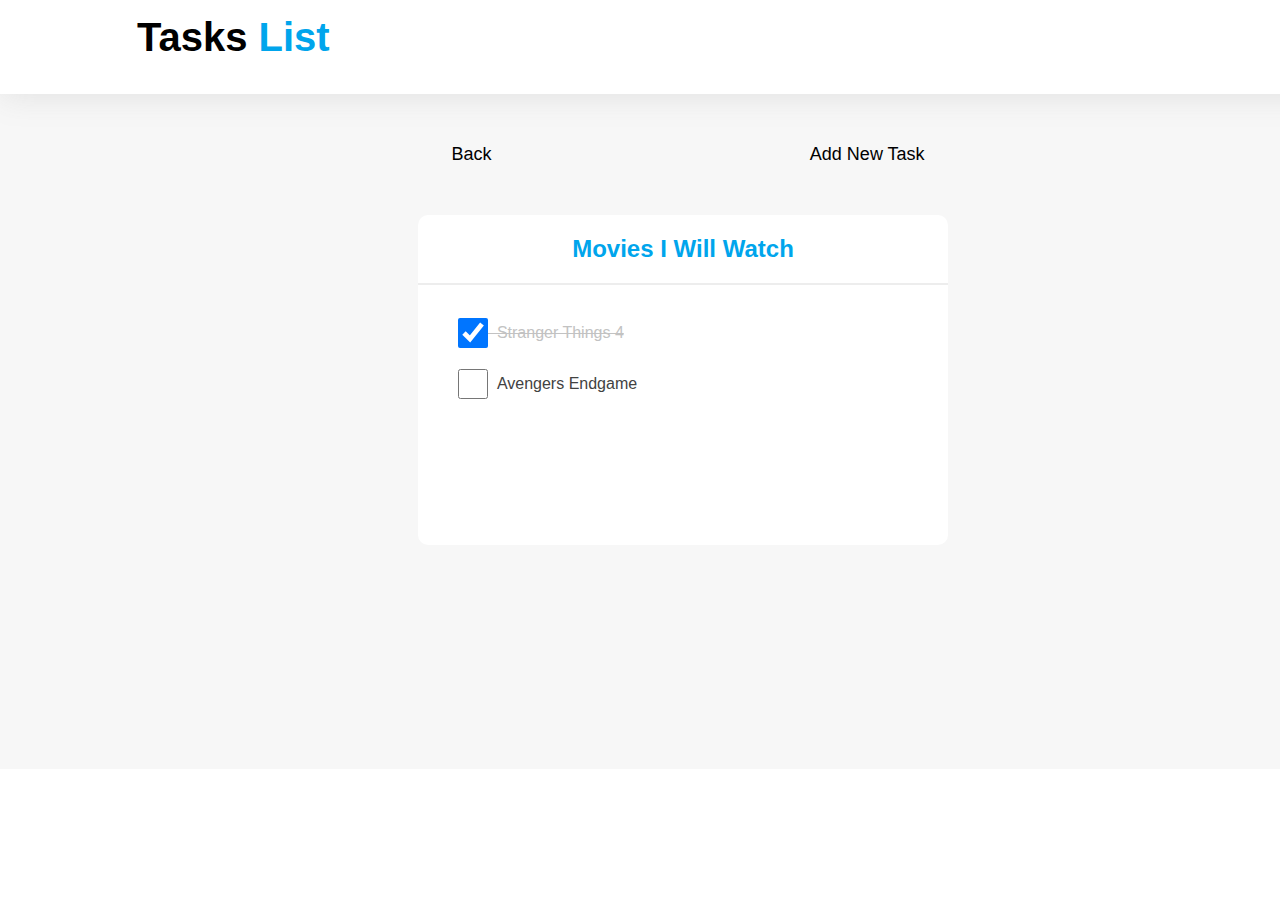
<file: index2.html>
<!DOCTYPE html>
<html lang="en">
<head>
    <meta charset="UTF-8">
    <meta http-equiv="X-UA-Compatible" content="IE=edge">
    <meta name="viewport" content="width=device-width, initial-scale=1.0">
    <title>Page2</title>
    <link rel="stylesheet" href="style2.css">
    <link rel="stylesheet" href="https://cdnjs.cloudflare.com/ajax/libs/font-awesome/6.2.0/css/all.min.css" integrity="sha512-xh6O/CkQoPOWDdYTDqeRdPCVd1SpvCA9XXcUnZS2FmJNp1coAFzvtCN9BmamE+4aHK8yyUHUSCcJHgXloTyT2A==" crossorigin="anonymous" referrerpolicy="no-referrer" />
</head>
<body>
    <div class="container">
        <header class="header">
           <a href="#" class="logo">
              <span style="color:black;">Tasks </span><span style="color:#00A5EC;">List</span>  
           </a>
        </header>
        <div class="container-body">
            <div class="links">
                <a href="./index.html" class="alink link1">
                    <i class="fas fa-arrow-circle-left fa-lg"></i>&nbsp;&nbsp;<span>Back</span>  
                </a>
                <a href="./index1.html" class="alink link2">
                    <i class="fas fa-plus-circle fa-lg"></i>&nbsp;&nbsp;<span class="add">Add New Task</span>  
                </a>
            </div>
            <div class="task-box">
                <h2 class="task-box-head">Movies I Will Watch</h2>
                <hr>
                <div class="card-body">
                    <form class="form">
                        <div class="box">
                            <input type="checkbox" name="box1" id="box1" class="box1" checked><label for="box1" class="label1"> &nbsp;&nbsp;Stranger Things 4</label><br><br>
                        </div>
                        <br>
                        <div class="box">
                            <input type="checkbox" name="box2" id="box2"><label for="box2"> &nbsp;&nbsp;Avengers Endgame</label>
                        </div>
                        
                    </form>
                </div>
            </div>
        </div>    
</body>
</html>
</file>
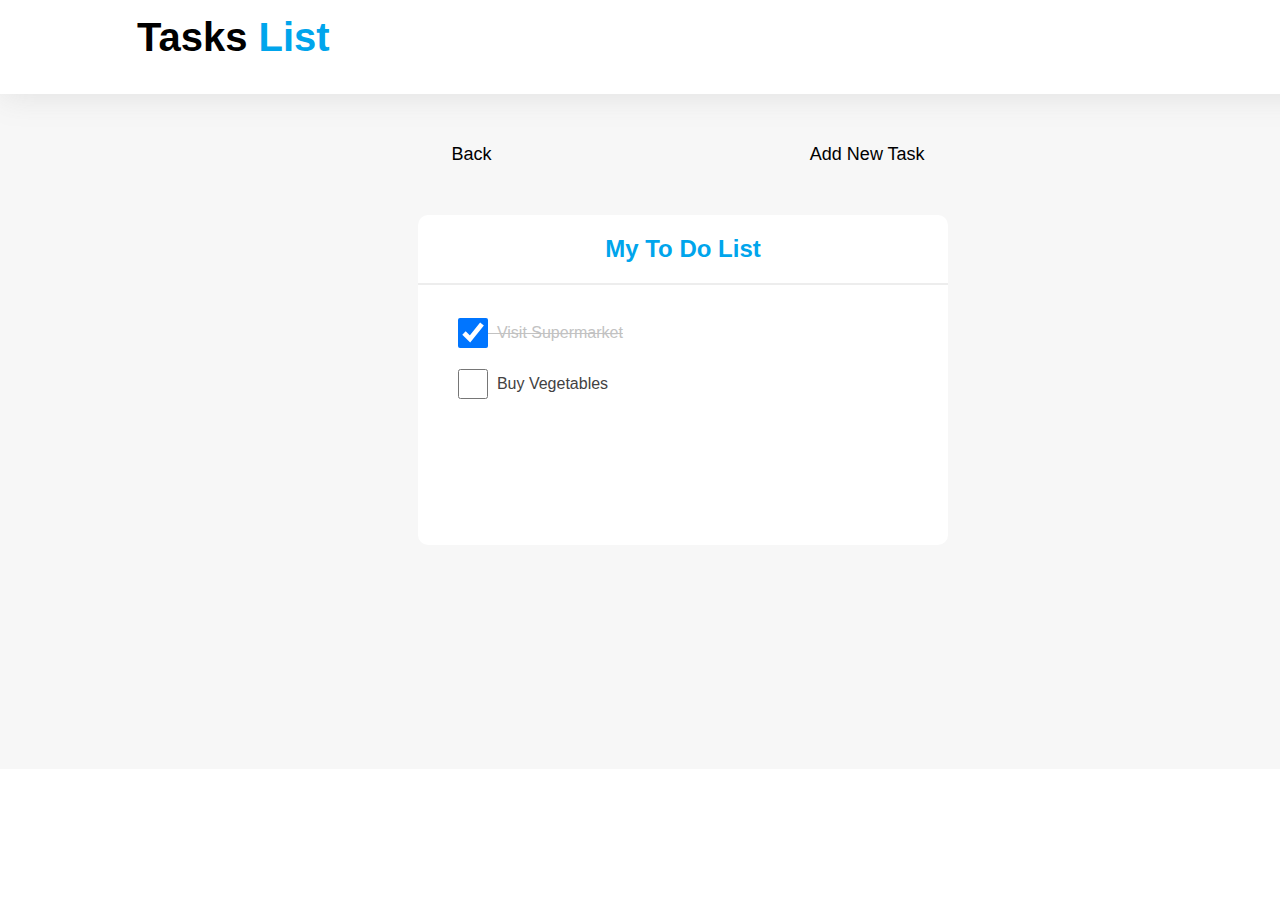
<file: index3.html>
<!DOCTYPE html>
<html lang="en">
<head>
    <meta charset="UTF-8">
    <meta http-equiv="X-UA-Compatible" content="IE=edge">
    <meta name="viewport" content="width=device-width, initial-scale=1.0">
    <title>Page3</title>
    <link rel="stylesheet" href="style2.css">
    <link rel="stylesheet" href="https://cdnjs.cloudflare.com/ajax/libs/font-awesome/6.2.0/css/all.min.css" integrity="sha512-xh6O/CkQoPOWDdYTDqeRdPCVd1SpvCA9XXcUnZS2FmJNp1coAFzvtCN9BmamE+4aHK8yyUHUSCcJHgXloTyT2A==" crossorigin="anonymous" referrerpolicy="no-referrer" />
</head>
<body>
    <div class="container">
        <header class="header">
           <a href="#" class="logo">
              <span style="color:black;">Tasks </span><span style="color:#00A5EC;">List</span>  
           </a>
        </header>
        <div class="container-body">
            <div class="links">
                <a href="./index.html" class="alink link1">
                    <i class="fas fa-arrow-circle-left fa-lg"></i>&nbsp;&nbsp;<span>Back</span>  
                </a>
                <a href="./index1.html" class="alink link2">
                    <i class="fas fa-plus-circle fa-lg"></i>&nbsp;&nbsp;<span class="add">Add New Task</span>  
                </a>
            </div>
            
            <div class="task-box">
                <h2 class="task-box-head">My To Do List</h2>
                <hr>
                <div class="card-body">
                    <form class="form">
                        <div class="box">
                            <input type="checkbox" name="box1" id="box1" class="box1" checked><label for="box1" class="label1"> &nbsp;&nbsp;Visit Supermarket</label><br><br>
                        </div>
                        <br>
                        <div class="box">
                            <input type="checkbox" name="box2" id="box2"><label for="box2"> &nbsp;&nbsp;Buy Vegetables</label>
                        </div>
                        
                    </form>
                </div>
            </div>
        </div>    
</body>
</html>
</file>
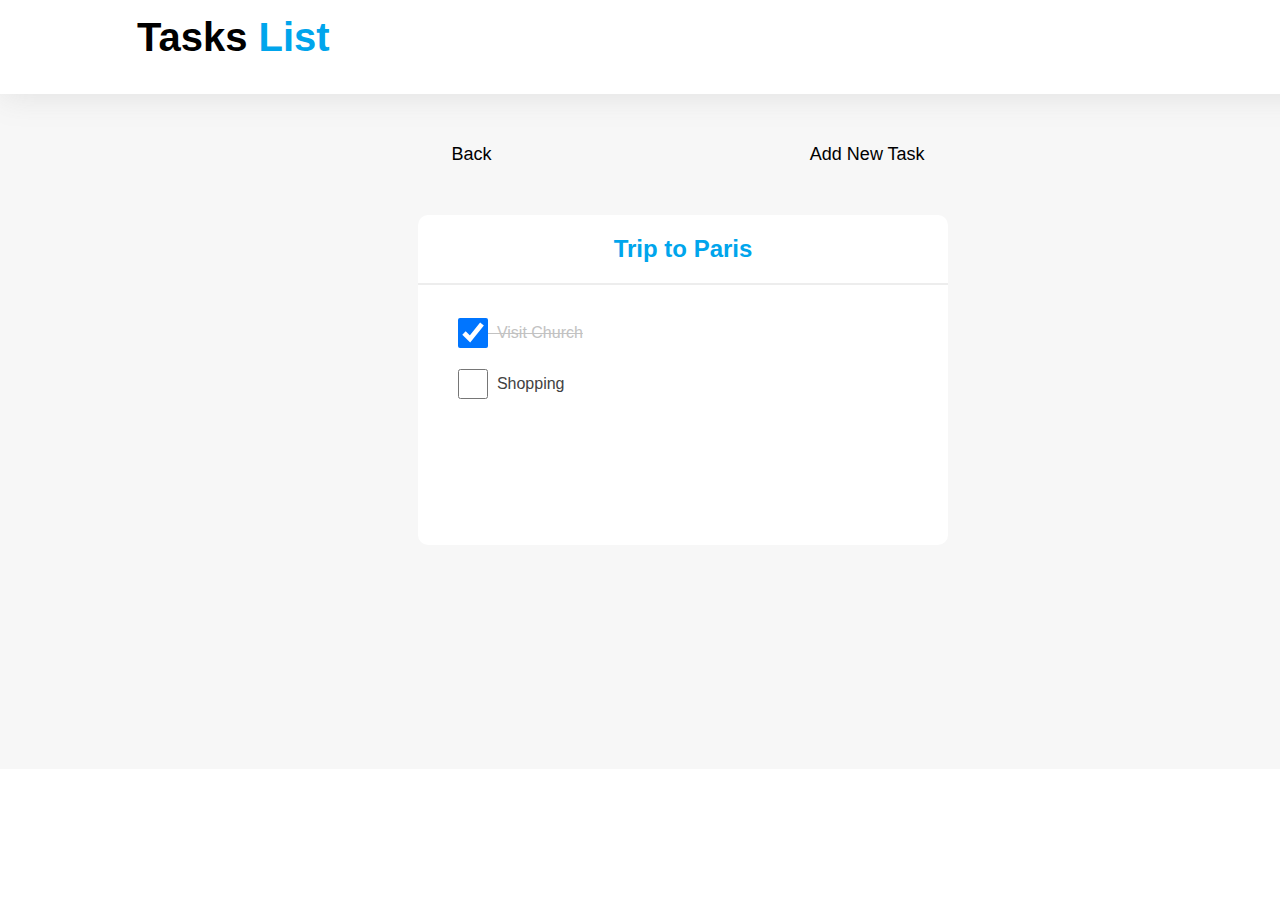
<file: index4.html>
<!DOCTYPE html>
<html lang="en">
<head>
    <meta charset="UTF-8">
    <meta http-equiv="X-UA-Compatible" content="IE=edge">
    <meta name="viewport" content="width=device-width, initial-scale=1.0">
    <title>Page4</title>
    <link rel="stylesheet" href="style2.css">
    <link rel="stylesheet" href="https://cdnjs.cloudflare.com/ajax/libs/font-awesome/6.2.0/css/all.min.css" integrity="sha512-xh6O/CkQoPOWDdYTDqeRdPCVd1SpvCA9XXcUnZS2FmJNp1coAFzvtCN9BmamE+4aHK8yyUHUSCcJHgXloTyT2A==" crossorigin="anonymous" referrerpolicy="no-referrer" />
</head>
<body>
    <div class="container">
        <header class="header">
           <a href="#" class="logo">
              <span style="color:black;">Tasks </span><span style="color:#00A5EC;">List</span>  
           </a>
        </header>
        <div class="container-body">
            <div class="links">
                <a href="./index.html" class="alink link1">
                    <i class="fas fa-arrow-circle-left fa-lg"></i>&nbsp;&nbsp;<span>Back</span>  
                </a>
                <a href="./index1.html" class="alink link2">
                    <i class="fas fa-plus-circle fa-lg"></i>&nbsp;&nbsp;<span class="add">Add New Task</span>  
                </a>
            </div>
            <div class="task-box">
                <h2 class="task-box-head">Trip to Paris</h2>
                <hr>
                <div class="card-body">
                    <form class="form">
                        <div class="box">
                            <input type="checkbox" name="box1" id="box1" class="box1" checked><label for="box1" class="label1"> &nbsp;&nbsp;Visit Church</label><br><br>
                        </div>
                        <br>
                        <div class="box">
                            <input type="checkbox" name="box2" id="box2"><label for="box2"> &nbsp;&nbsp;Shopping</label>
                        </div>
                        
                    </form>
                </div>
            </div>
        </div>    
</body>
</html>
</file>
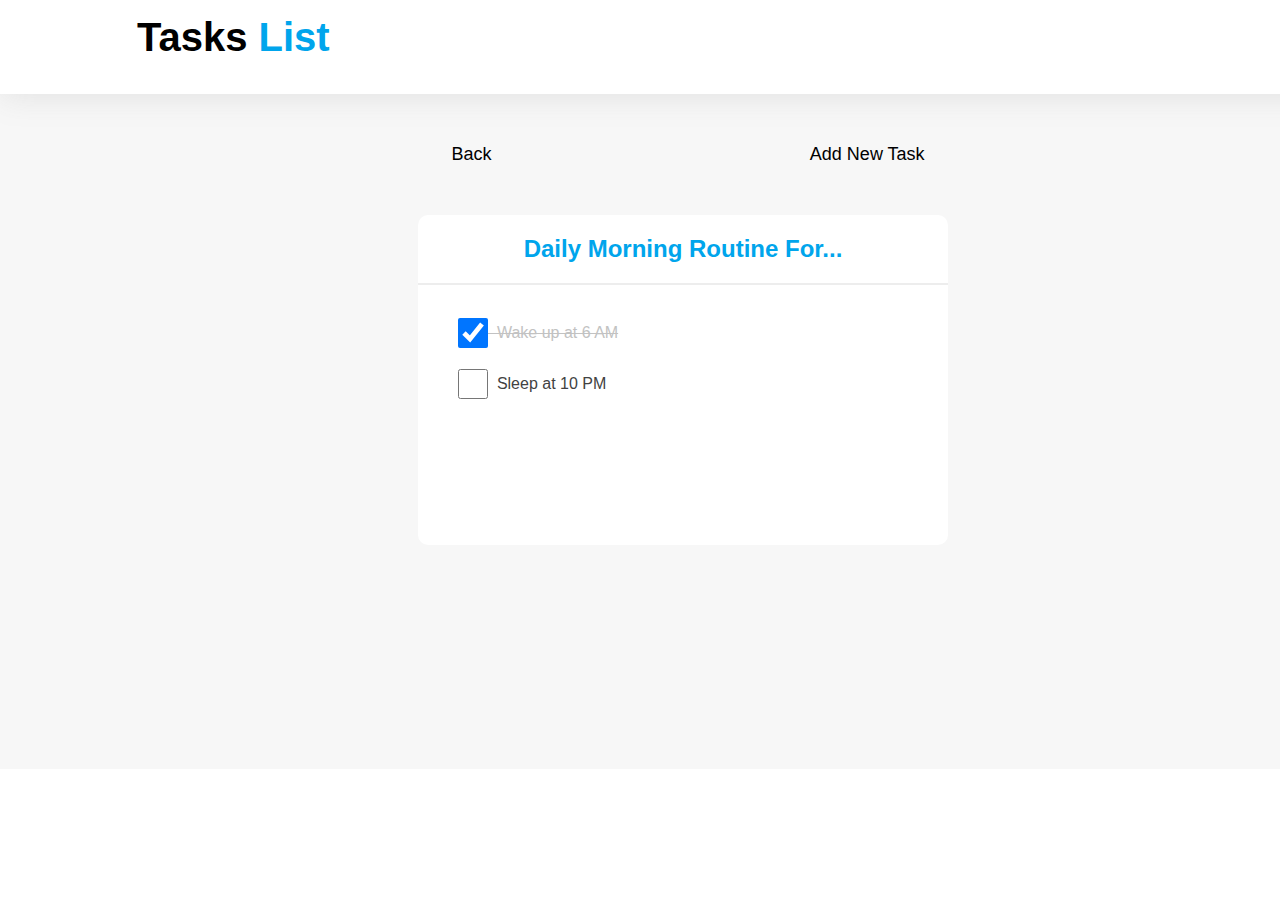
<file: index5.html>
<!DOCTYPE html>
<html lang="en">
<head>
    <meta charset="UTF-8">
    <meta http-equiv="X-UA-Compatible" content="IE=edge">
    <meta name="viewport" content="width=device-width, initial-scale=1.0">
    <title>Page5</title>
    <link rel="stylesheet" href="style2.css">
    <link rel="stylesheet" href="https://cdnjs.cloudflare.com/ajax/libs/font-awesome/6.2.0/css/all.min.css" integrity="sha512-xh6O/CkQoPOWDdYTDqeRdPCVd1SpvCA9XXcUnZS2FmJNp1coAFzvtCN9BmamE+4aHK8yyUHUSCcJHgXloTyT2A==" crossorigin="anonymous" referrerpolicy="no-referrer" />
</head>
<body>
    <div class="container">
        <header class="header">
           <a href="#" class="logo">
              <span style="color:black;">Tasks </span><span style="color:#00A5EC;">List</span>  
           </a>
        </header>
        <div class="container-body">
            <div class="links">
                <a href="./index.html" class="alink link1">
                    <i class="fas fa-arrow-circle-left fa-lg"></i>&nbsp;&nbsp;<span>Back</span>  
                </a>
                <a href="./index1.html" class="alink link2">
                    <i class="fas fa-plus-circle fa-lg"></i>&nbsp;&nbsp;<span class="add">Add New Task</span>  
                </a>
            </div>
            <div class="task-box">
                <h2 class="task-box-head">Daily Morning Routine For...</h2>
                <hr>
                <div class="card-body">
                    <form class="form">
                        <div class="box">
                            <input type="checkbox" name="box1" id="box1" class="box1" checked><label for="box1" class="label1"> &nbsp;&nbsp;Wake up at 6 AM</label><br><br>
                        </div>
                        <br>
                        <div class="box">
                            <input type="checkbox" name="box2" id="box2"><label for="box2"> &nbsp;&nbsp;Sleep at 10 PM</label>
                        </div>
                        
                    </form>
                </div>
            </div>
        </div>    
</body>
</html>
</file>
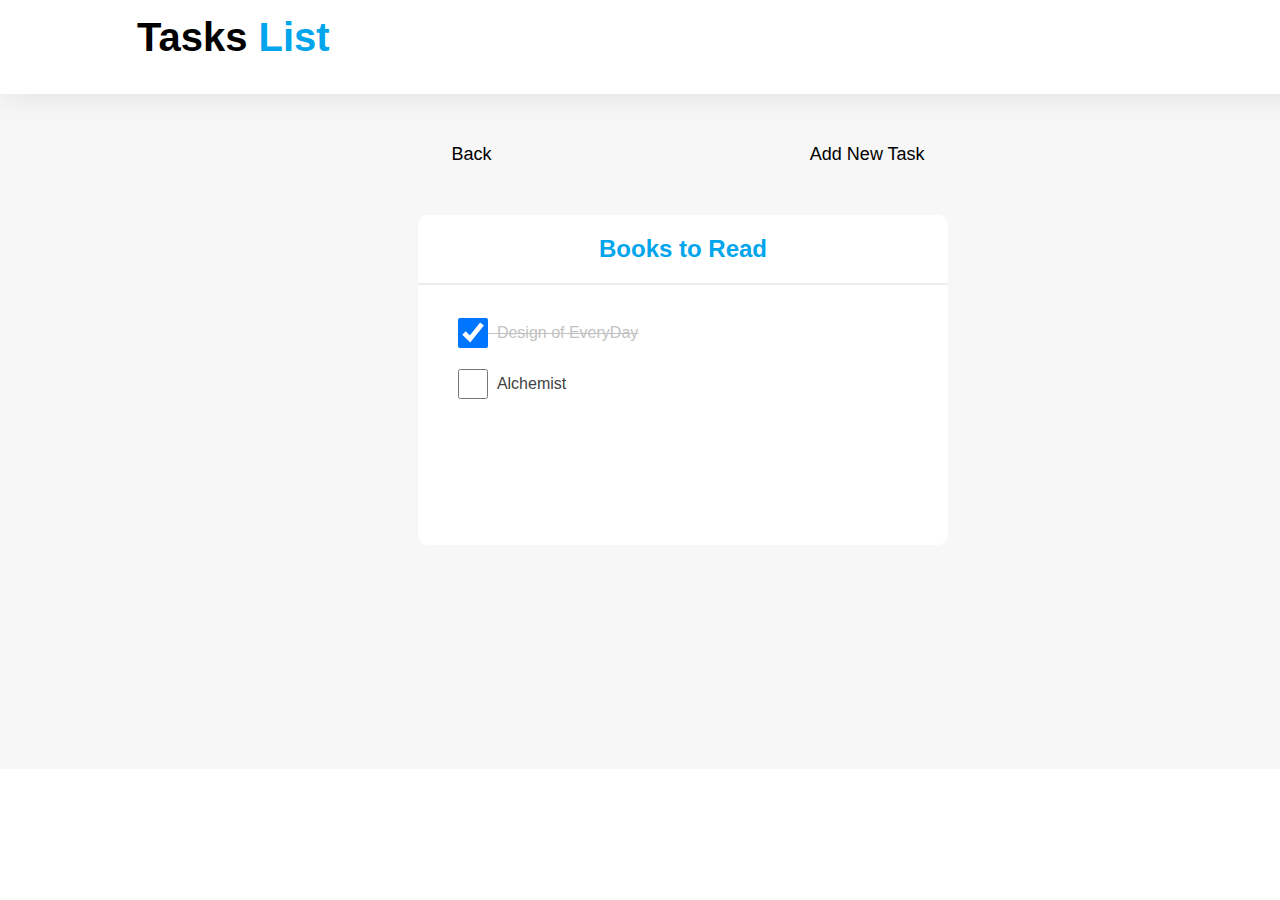
<file: index6.html>
<!DOCTYPE html>
<html lang="en">
<head>
    <meta charset="UTF-8">
    <meta http-equiv="X-UA-Compatible" content="IE=edge">
    <meta name="viewport" content="width=device-width, initial-scale=1.0">
    <title>Page6</title>
    <link rel="stylesheet" href="style2.css">
    <link rel="stylesheet" href="https://cdnjs.cloudflare.com/ajax/libs/font-awesome/6.2.0/css/all.min.css" integrity="sha512-xh6O/CkQoPOWDdYTDqeRdPCVd1SpvCA9XXcUnZS2FmJNp1coAFzvtCN9BmamE+4aHK8yyUHUSCcJHgXloTyT2A==" crossorigin="anonymous" referrerpolicy="no-referrer" />
</head>
<body>
    <div class="container">
        <header class="header">
           <a href="#" class="logo">
              <span style="color:black;">Tasks </span><span style="color:#00A5EC;">List</span>  
           </a>
        </header>
        <div class="container-body">
            <div class="links">
                <a href="./index.html" class="alink link1">
                    <i class="fas fa-arrow-circle-left fa-lg"></i>&nbsp;&nbsp;<span>Back</span>  
                </a>
                <a href="./index1.html" class="alink link2">
                    <i class="fas fa-plus-circle fa-lg"></i>&nbsp;&nbsp;<span class="add">Add New Task</span>  
                </a>
            </div>
            <div class="task-box">
                <h2 class="task-box-head">Books to Read</h2>
                <hr>
                <div class="card-body">
                    <form class="form">
                        <div class="box">
                            <input type="checkbox" name="box1" id="box1" class="box1" checked><label for="box1" class="label1"> &nbsp;&nbsp;Design of EveryDay</label><br><br>
                        </div>
                        <br>
                        <div class="box">
                            <input type="checkbox" name="box2" id="box2"><label for="box2"> &nbsp;&nbsp;Alchemist</label>
                        </div>
                        
                    </form>
                </div>
            </div>
        </div>    
</body>
</html>
</file>
<file: style2.css>
*{
    margin: 0;
    padding: 0;
    box-sizing: border-box;
    font-family: 'Inter', sans-serif;
}

.container{
    width: 1366px;
    height: 769px;
    background-color: #f7f7f7;
    opacity: 1;
    top: 0px;
    left: 0px;
}
.header{
    top: 0px;
    left: 0px;
    width: 1366px;
    height: 94px;
    background: #FFFFFF 0% 0% no-repeat padding-box;
    box-shadow: 0px 3px 30px #7B7B7B29;
    opacity: 1;
    padding: 13px 137px;
}
.logo{
    top: 203px;
    left: 137px;
    width: 196px;
    height: 49px;
    text-align: left;
    font: normal normal bold 40px/49px Inter;
    letter-spacing: 0px;
    opacity: 1;
    text-decoration: none;
}
.back{
    margin-top: 40px;
    margin-left: 533px;
    width: 100px;
    height: 35px;
    padding: 10px;

}
.container-body{
    max-width: 1100px;
    margin: auto;
    padding-top: 20px;
    
}
.links{
    margin-top: 30px;
    display: flex;
    justify-content:space-evenly; 
}
.alink{
    text-decoration: none;
    color: black;
    font-size: large;
    font-weight: 500;
   
}
.fa-plus-circle{
    color: #00A5EC;
    
}
.fa-arrow-circle-left{
   color: #424242;
}
.task-box{
    max-width: 530px;
    margin: 50px auto;
    height: 330px;
    background-color: white;
    border-radius: 10px;
}

.task-box-head{
    color: #00A5EC;
    padding: 20px;
    text-align: center;
    font-weight: 600;
}
.box{
    display: flex;
    align-items: center;
}
hr{
    margin-bottom: 30px;
    border: 1px solid #EDEDED;
}
input[type=checkbox]{
    margin-left: 40px;
    width: 30px;
    height: 30px;
    background-color: #C2C2C2;
}
input[type=checkbox]:hover{
    color: #C2C2C2;
}
label{
    color: #424242;
}

input:checked + label{
    color: #C2C2C2;
    text-decoration: line-through;
}
@media (min-width:350px) and (max-width: 420px){
    .header{
        padding: 13px;
    }
    .add{
        display: none;
    }
    .link2{
        font-size: xx-large;
        margin-top: 3px;
    }

    .links{
        width: 300px;
        margin: auto;
        position: absolute;
        left: 20px;
        
    }
    .link1{
        margin-left: -90px;
        font-size: 20px;
        margin-top: 8px;
    }
    .task-box{
        position: absolute;
        top: 155px;
        left: 20px;
        width: 336px;
        height: 360px;
    }
}
</file>
